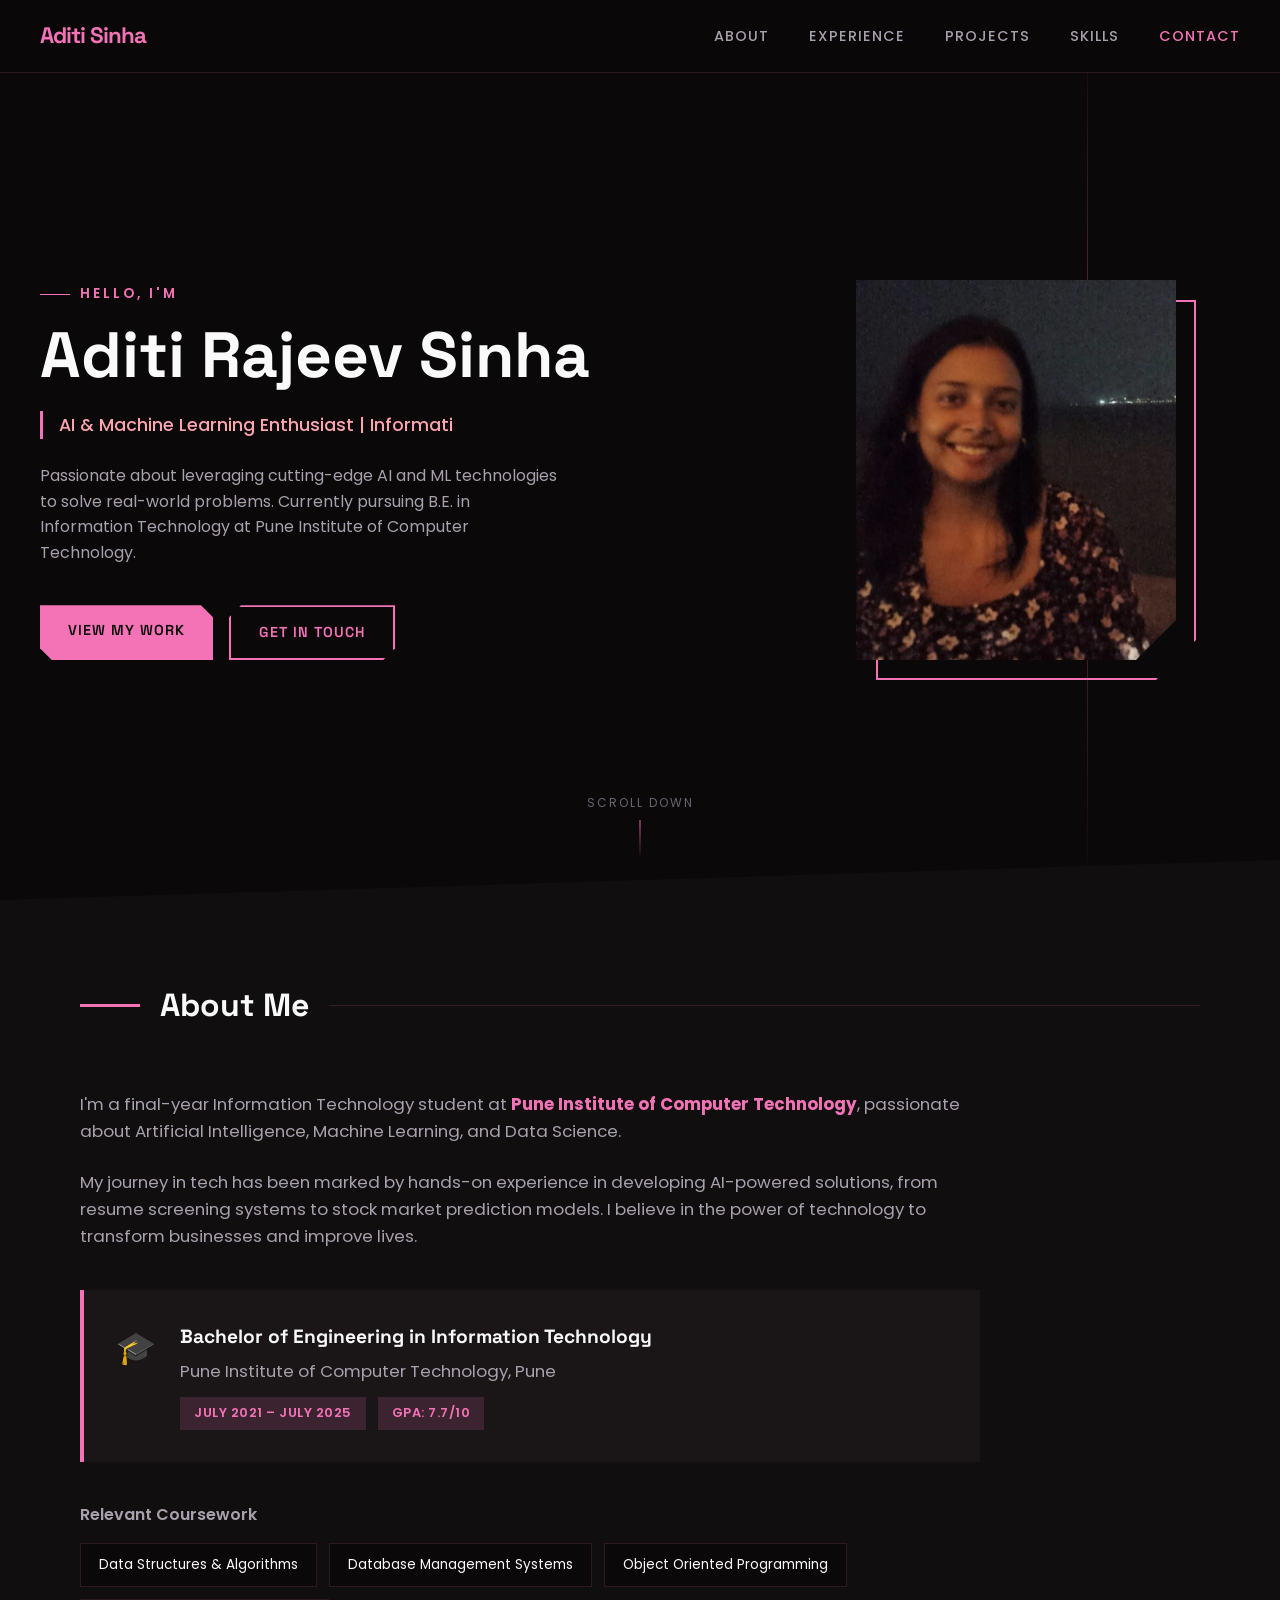
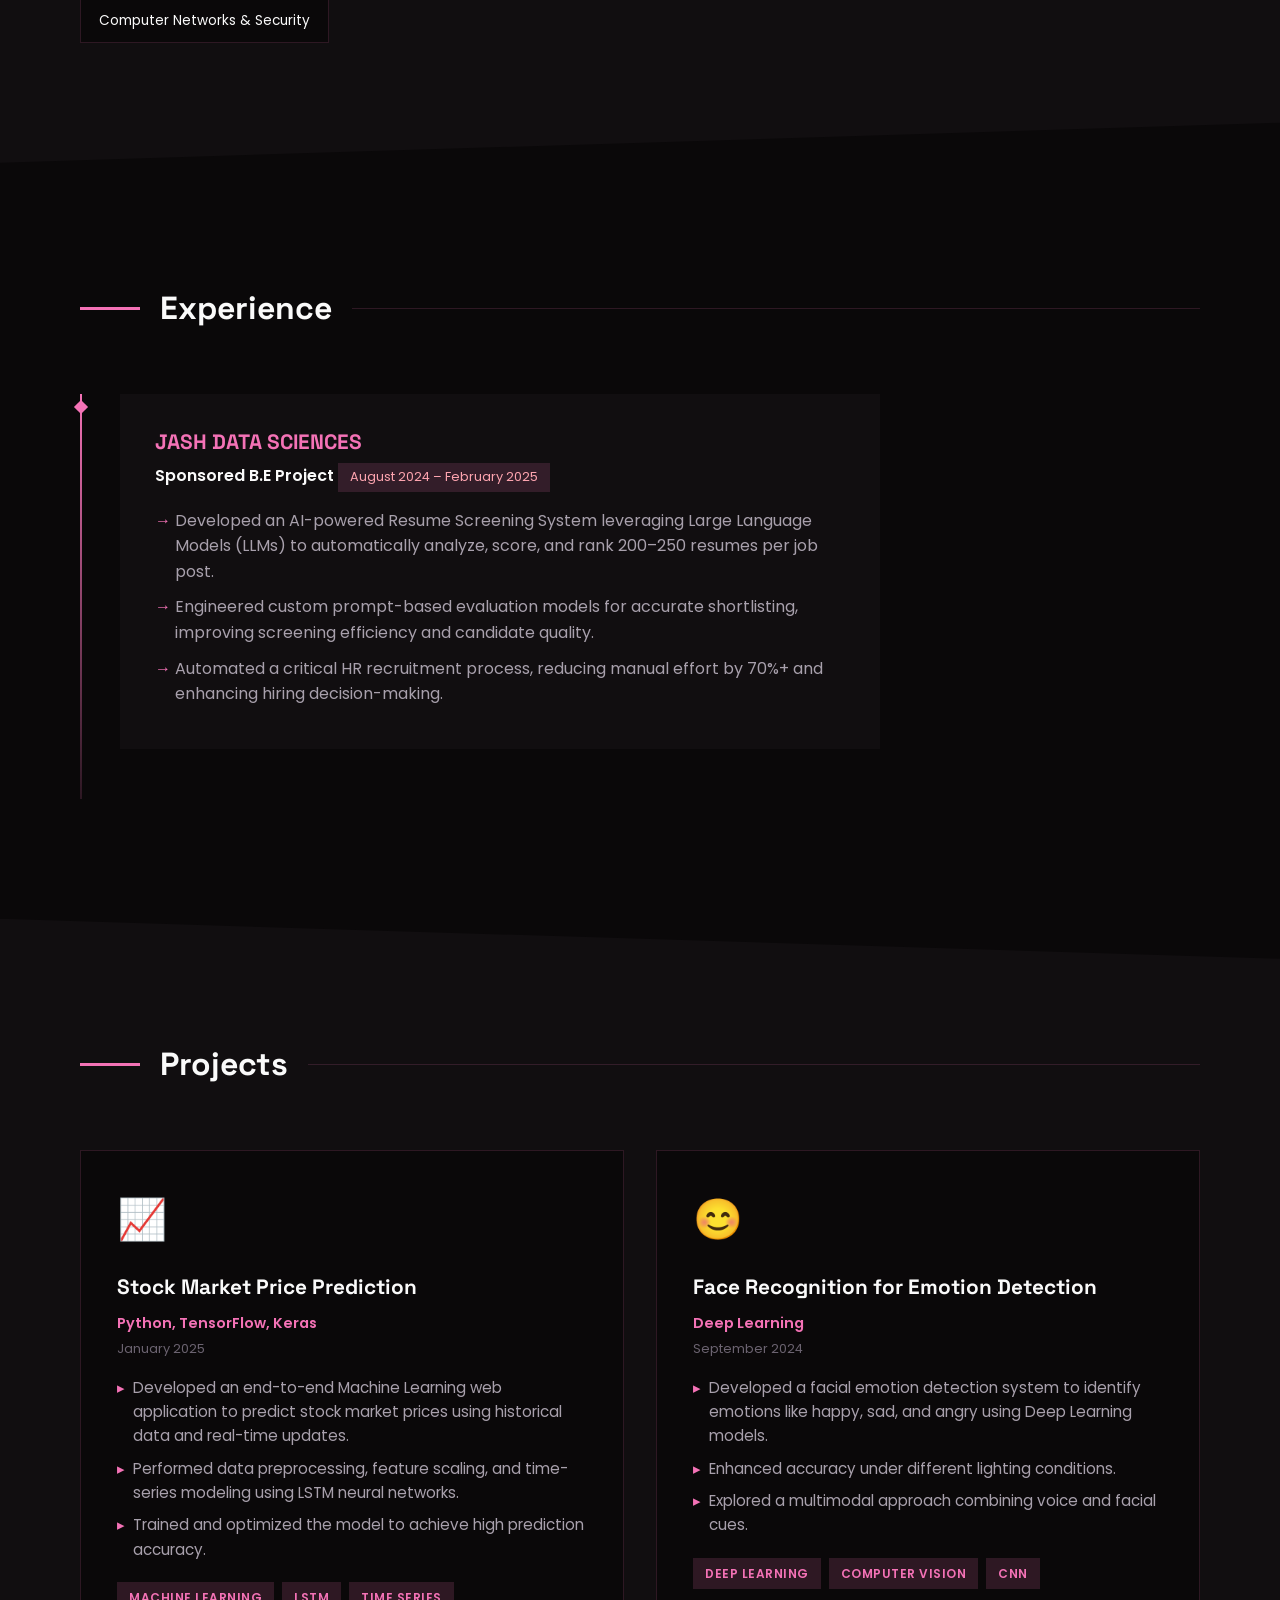
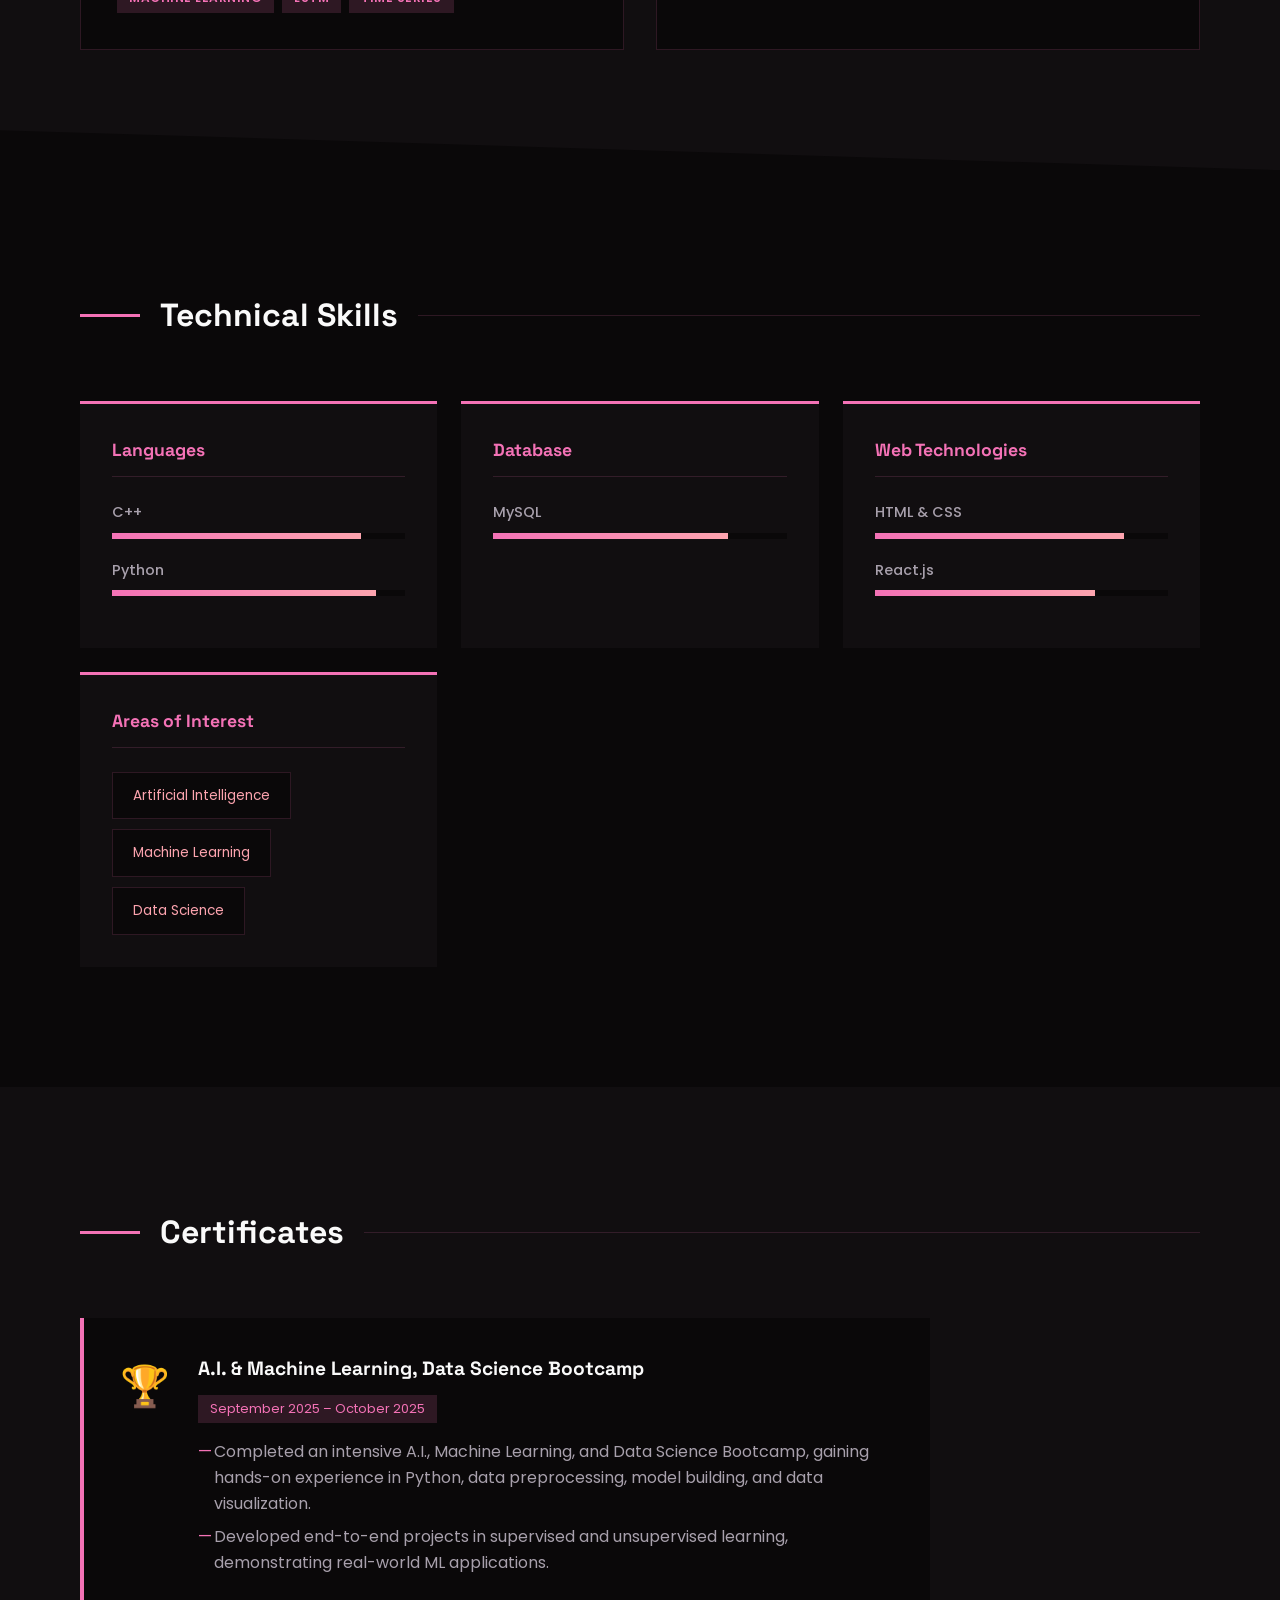
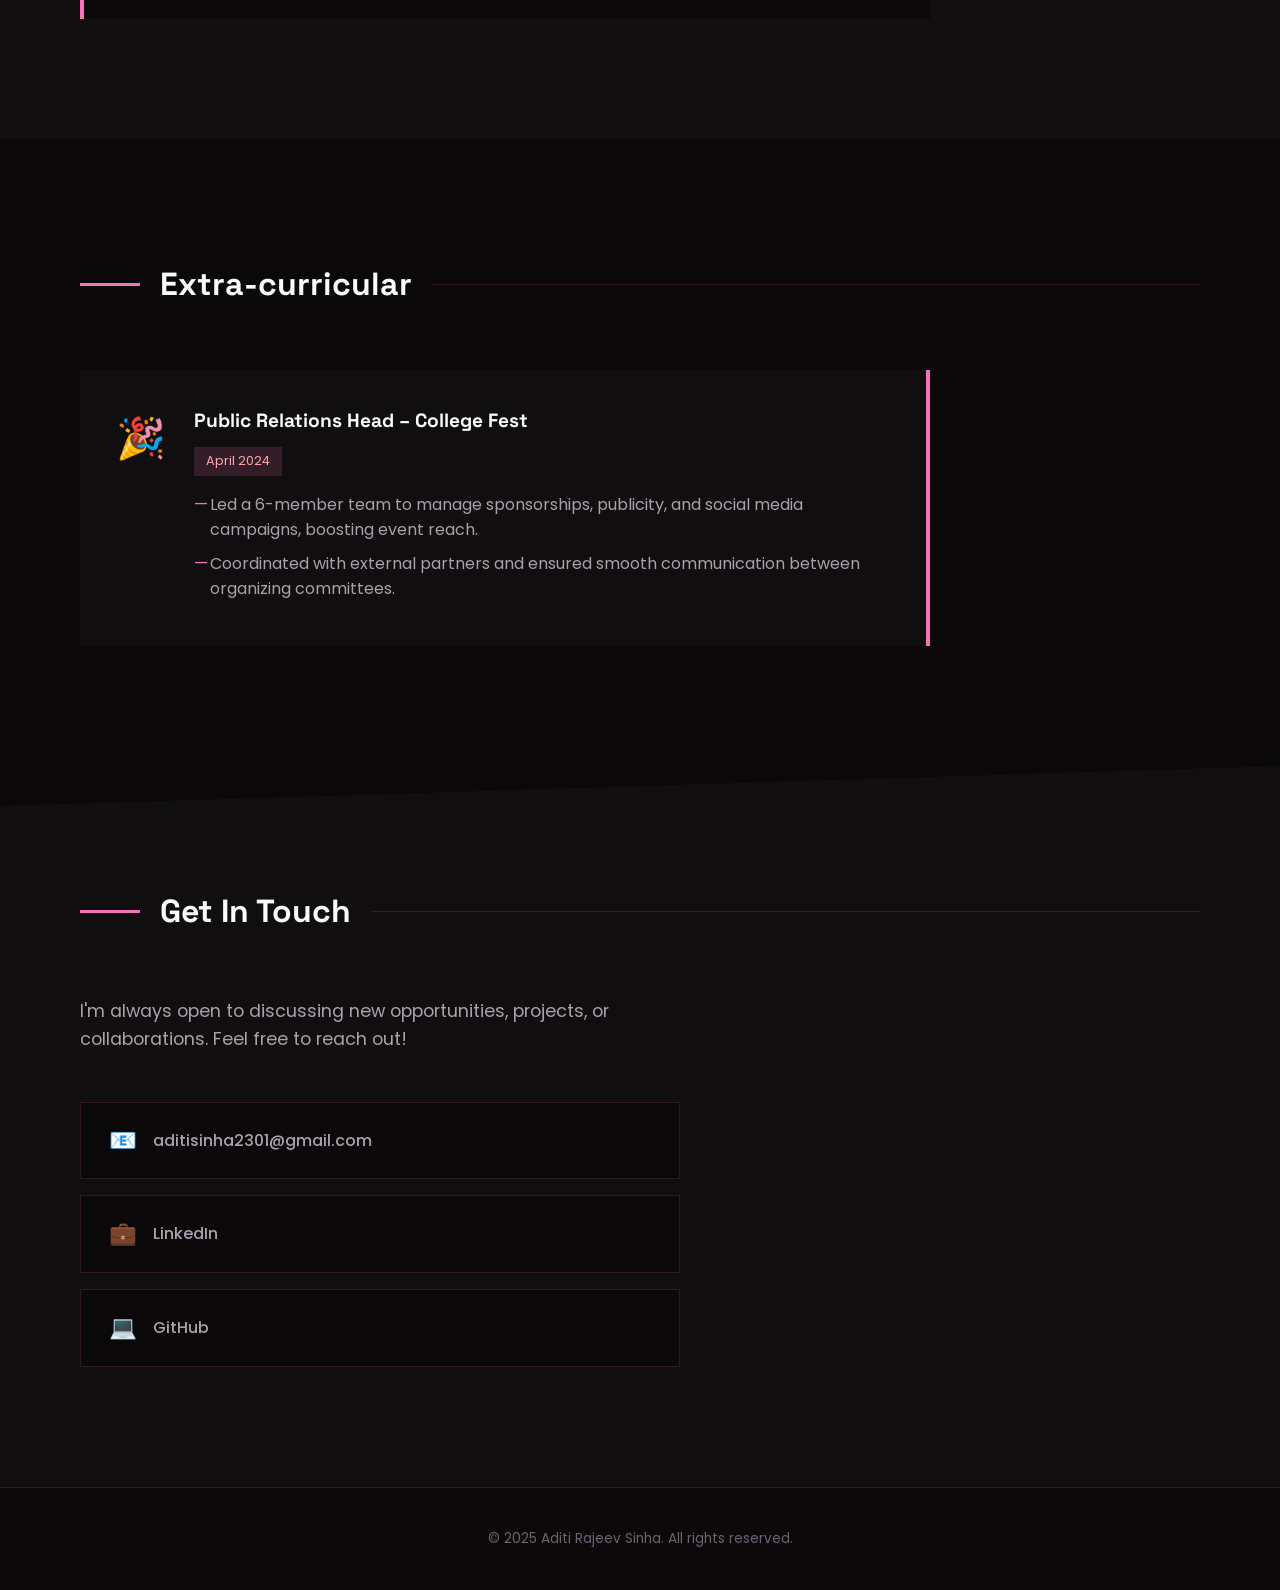
<file: index.html>
<!DOCTYPE html>
<html lang="en">

<head>
    <meta charset="UTF-8">
    <meta name="viewport" content="width=device-width, initial-scale=1.0">
    <title>Aditi Rajeev Sinha | Portfolio</title>
    <meta name="description"
        content="Personal portfolio of Aditi Rajeev Sinha - AI/ML enthusiast and Information Technology Engineer">
    <link rel="preconnect" href="https://fonts.googleapis.com">
    <link rel="preconnect" href="https://fonts.gstatic.com" crossorigin>
    <link
        href="https://fonts.googleapis.com/css2?family=Poppins:wght@300;400;500;600;700&family=Space+Grotesk:wght@400;500;600;700&display=swap"
        rel="stylesheet">
    <link rel="stylesheet" href="styles.css">
</head>

<body>
    <!-- Navigation -->
    <nav class="navbar">
        <div class="nav-container">
            <a href="#" class="nav-logo">Aditi Sinha</a>
            <ul class="nav-menu">
                <li><a href="#about">About</a></li>
                <li><a href="#experience">Experience</a></li>
                <li><a href="#projects">Projects</a></li>
                <li><a href="#skills">Skills</a></li>
                <li><a href="#contact">Contact</a></li>
            </ul>
            <div class="hamburger">
                <span></span>
                <span></span>
                <span></span>
            </div>
        </div>
    </nav>

    <!-- Hero Section -->
    <section class="hero" id="home">
        <div class="hero-container">
            <div class="hero-content">
                <span class="greeting">Hello, I'm</span>
                <h1 class="hero-title">Aditi Rajeev Sinha</h1>
                <p class="hero-subtitle">AI & Machine Learning Enthusiast | Information Technology Engineer</p>
                <p class="hero-description">
                    Passionate about leveraging cutting-edge AI and ML technologies to solve real-world problems.
                    Currently pursuing B.E. in Information Technology at Pune Institute of Computer Technology.
                </p>
                <div class="hero-buttons">
                    <a href="#projects" class="btn btn-primary">View My Work</a>
                    <a href="#contact" class="btn btn-secondary">Get In Touch</a>
                </div>
            </div>
            <div class="hero-image">
                <div class="image-wrapper">
                    <img src="profile.jpg" alt="Aditi Rajeev Sinha">
                    <div class="image-decoration"></div>
                </div>
            </div>
        </div>
        <div class="scroll-indicator">
            <span>Scroll Down</span>
            <div class="scroll-arrow"></div>
        </div>
    </section>

    <!-- About Section -->
    <section class="about" id="about">
        <div class="container">
            <h2 class="section-title">About Me</h2>
            <div class="about-content">
                <div class="about-text">
                    <p>
                        I'm a final-year Information Technology student at <strong>Pune Institute of Computer
                            Technology</strong>,
                        passionate about Artificial Intelligence, Machine Learning, and Data Science.
                    </p>
                    <p>
                        My journey in tech has been marked by hands-on experience in developing AI-powered solutions,
                        from resume screening systems to stock market prediction models. I believe in the power of
                        technology to transform businesses and improve lives.
                    </p>
                    <div class="education-card">
                        <div class="edu-icon">🎓</div>
                        <div class="edu-details">
                            <h4>Bachelor of Engineering in Information Technology</h4>
                            <p>Pune Institute of Computer Technology, Pune</p>
                            <span class="edu-date">July 2021 – July 2025</span>
                            <span class="edu-gpa">GPA: 7.7/10</span>
                        </div>
                    </div>
                    <div class="coursework">
                        <h4>Relevant Coursework</h4>
                        <div class="coursework-tags">
                            <span>Data Structures & Algorithms</span>
                            <span>Database Management Systems</span>
                            <span>Object Oriented Programming</span>
                            <span>Computer Networks & Security</span>
                        </div>
                    </div>
                </div>
            </div>
        </div>
    </section>

    <!-- Experience Section -->
    <section class="experience" id="experience">
        <div class="container">
            <h2 class="section-title">Experience</h2>
            <div class="timeline">
                <div class="timeline-item">
                    <div class="timeline-marker"></div>
                    <div class="timeline-content">
                        <div class="timeline-header">
                            <h3>JASH DATA SCIENCES</h3>
                            <span class="timeline-role">Sponsored B.E Project</span>
                            <span class="timeline-date">August 2024 – February 2025</span>
                        </div>
                        <ul class="timeline-details">
                            <li>Developed an AI-powered Resume Screening System leveraging Large Language Models (LLMs)
                                to automatically analyze, score, and rank 200–250 resumes per job post.</li>
                            <li>Engineered custom prompt-based evaluation models for accurate shortlisting, improving
                                screening efficiency and candidate quality.</li>
                            <li>Automated a critical HR recruitment process, reducing manual effort by 70%+ and
                                enhancing hiring decision-making.</li>
                        </ul>
                    </div>
                </div>
            </div>
        </div>
    </section>

    <!-- Projects Section -->
    <section class="projects" id="projects">
        <div class="container">
            <h2 class="section-title">Projects</h2>
            <div class="projects-grid">
                <div class="project-card">
                    <div class="project-icon">📈</div>
                    <h3>Stock Market Price Prediction</h3>
                    <p class="project-tech">Python, TensorFlow, Keras</p>
                    <p class="project-date">January 2025</p>
                    <ul class="project-details">
                        <li>Developed an end-to-end Machine Learning web application to predict stock market prices
                            using historical data and real-time updates.</li>
                        <li>Performed data preprocessing, feature scaling, and time-series modeling using LSTM neural
                            networks.</li>
                        <li>Trained and optimized the model to achieve high prediction accuracy.</li>
                    </ul>
                    <div class="project-tags">
                        <span>Machine Learning</span>
                        <span>LSTM</span>
                        <span>Time Series</span>
                    </div>
                </div>
                <div class="project-card">
                    <div class="project-icon">😊</div>
                    <h3>Face Recognition for Emotion Detection</h3>
                    <p class="project-tech">Deep Learning</p>
                    <p class="project-date">September 2024</p>
                    <ul class="project-details">
                        <li>Developed a facial emotion detection system to identify emotions like happy, sad, and angry
                            using Deep Learning models.</li>
                        <li>Enhanced accuracy under different lighting conditions.</li>
                        <li>Explored a multimodal approach combining voice and facial cues.</li>
                    </ul>
                    <div class="project-tags">
                        <span>Deep Learning</span>
                        <span>Computer Vision</span>
                        <span>CNN</span>
                    </div>
                </div>
            </div>
        </div>
    </section>

    <!-- Skills Section -->
    <section class="skills" id="skills">
        <div class="container">
            <h2 class="section-title">Technical Skills</h2>
            <div class="skills-grid">
                <div class="skill-category">
                    <h3>Languages</h3>
                    <div class="skill-items">
                        <div class="skill-item">
                            <span class="skill-name">C++</span>
                            <div class="skill-bar">
                                <div class="skill-progress" style="width: 85%"></div>
                            </div>
                        </div>
                        <div class="skill-item">
                            <span class="skill-name">Python</span>
                            <div class="skill-bar">
                                <div class="skill-progress" style="width: 90%"></div>
                            </div>
                        </div>
                    </div>
                </div>
                <div class="skill-category">
                    <h3>Database</h3>
                    <div class="skill-items">
                        <div class="skill-item">
                            <span class="skill-name">MySQL</span>
                            <div class="skill-bar">
                                <div class="skill-progress" style="width: 80%"></div>
                            </div>
                        </div>
                    </div>
                </div>
                <div class="skill-category">
                    <h3>Web Technologies</h3>
                    <div class="skill-items">
                        <div class="skill-item">
                            <span class="skill-name">HTML & CSS</span>
                            <div class="skill-bar">
                                <div class="skill-progress" style="width: 85%"></div>
                            </div>
                        </div>
                        <div class="skill-item">
                            <span class="skill-name">React.js</span>
                            <div class="skill-bar">
                                <div class="skill-progress" style="width: 75%"></div>
                            </div>
                        </div>
                    </div>
                </div>
                <div class="skill-category">
                    <h3>Areas of Interest</h3>
                    <div class="interest-tags">
                        <span>Artificial Intelligence</span>
                        <span>Machine Learning</span>
                        <span>Data Science</span>
                    </div>
                </div>
            </div>
        </div>
    </section>

    <!-- Certificates Section -->
    <section class="certificates" id="certificates">
        <div class="container">
            <h2 class="section-title">Certificates</h2>
            <div class="certificate-card">
                <div class="cert-icon">🏆</div>
                <div class="cert-content">
                    <h3>A.I. & Machine Learning, Data Science Bootcamp</h3>
                    <p class="cert-date">September 2025 – October 2025</p>
                    <ul>
                        <li>Completed an intensive A.I., Machine Learning, and Data Science Bootcamp, gaining hands-on
                            experience in Python, data preprocessing, model building, and data visualization.</li>
                        <li>Developed end-to-end projects in supervised and unsupervised learning, demonstrating
                            real-world ML applications.</li>
                    </ul>
                </div>
            </div>
        </div>
    </section>

    <!-- Extracurricular Section -->
    <section class="extracurricular" id="extracurricular">
        <div class="container">
            <h2 class="section-title">Extra-curricular</h2>
            <div class="activity-card">
                <div class="activity-icon">🎉</div>
                <div class="activity-content">
                    <h3>Public Relations Head – College Fest</h3>
                    <p class="activity-date">April 2024</p>
                    <ul>
                        <li>Led a 6-member team to manage sponsorships, publicity, and social media campaigns, boosting
                            event reach.</li>
                        <li>Coordinated with external partners and ensured smooth communication between organizing
                            committees.</li>
                    </ul>
                </div>
            </div>
        </div>
    </section>

    <!-- Contact Section -->
    <section class="contact" id="contact">
        <div class="container">
            <h2 class="section-title">Get In Touch</h2>
            <div class="contact-content">
                <p class="contact-text">
                    I'm always open to discussing new opportunities, projects, or collaborations.
                    Feel free to reach out!
                </p>
                <div class="contact-links">
                    <a href="mailto:aditisinha2301@gmail.com" class="contact-item">
                        <span class="contact-icon">📧</span>
                        <span>aditisinha2301@gmail.com</span>
                    </a>
                    <a href="https://www.linkedin.com/in/aditi-sinha-aa780522a/" target="_blank" class="contact-item">
                        <span class="contact-icon">💼</span>
                        <span>LinkedIn</span>
                    </a>
                    <a href="https://github.com/Aditisinha2?tab=repositories" target="_blank" class="contact-item">
                        <span class="contact-icon">💻</span>
                        <span>GitHub</span>
                    </a>
                </div>
            </div>
        </div>
    </section>

    <!-- Footer -->
    <footer class="footer">
        <div class="container">
            <p>&copy; 2025 Aditi Rajeev Sinha. All rights reserved.</p>
        </div>
    </footer>

    <script src="script.js"></script>
</body>

</html>
</file>
<file: styles.css>
/* ===== ANGULAR DARK PORTFOLIO ===== */
/* A distinctive brutalist-tech design with sharp edges */

:root {
    /* Dark with Pink Accents */
    --bg-dark: #0a0809;
    --bg-panel: #110e10;
    --bg-elevated: #1a1517;

    /* Pink Spectrum */
    --pink-main: #f472b6;
    --pink-light: #fda4af;
    --pink-dim: rgba(244, 114, 182, 0.15);

    /* Type */
    --white: #fafafa;
    --gray: #a8a0ac;
    --muted: #6b6370;

    /* Fonts */
    --font-body: 'Poppins', sans-serif;
    --font-heading: 'Space Grotesk', sans-serif;
}

*,
*::before,
*::after {
    margin: 0;
    padding: 0;
    box-sizing: border-box;
}

html {
    scroll-behavior: smooth;
}

body {
    font-family: var(--font-body);
    background: var(--bg-dark);
    color: var(--white);
    line-height: 1.6;
}

::selection {
    background: var(--pink-main);
    color: var(--bg-dark);
}

::-webkit-scrollbar {
    width: 6px;
}

::-webkit-scrollbar-track {
    background: var(--bg-dark);
}

::-webkit-scrollbar-thumb {
    background: var(--pink-main);
}

a {
    text-decoration: none;
    color: inherit;
}

ul {
    list-style: none;
}


/* ===== NAV ===== */
.navbar {
    position: fixed;
    top: 0;
    left: 0;
    right: 0;
    z-index: 999;
    background: rgba(10, 8, 9, 0.9);
    backdrop-filter: blur(8px);
    border-bottom: 1px solid var(--pink-dim);
}

.nav-container {
    max-width: 1400px;
    margin: 0 auto;
    padding: 18px 40px;
    display: flex;
    justify-content: space-between;
    align-items: center;
}

.nav-logo {
    font-family: var(--font-heading);
    font-size: 1.4rem;
    font-weight: 700;
    color: var(--pink-main);
    letter-spacing: -1px;
}

.nav-menu {
    display: flex;
    gap: 40px;
}

.nav-menu a {
    font-size: 0.9rem;
    font-weight: 500;
    color: var(--gray);
    text-transform: uppercase;
    letter-spacing: 1px;
    transition: color 0.2s;
}

.nav-menu a:hover {
    color: var(--pink-main);
}

.hamburger {
    display: none;
    flex-direction: column;
    gap: 5px;
    cursor: pointer;
}

.hamburger span {
    width: 24px;
    height: 2px;
    background: var(--pink-main);
    transition: 0.3s;
}


/* ===== HERO ===== */
.hero {
    min-height: 100vh;
    display: flex;
    align-items: center;
    padding: 120px 40px 80px;
    position: relative;
}

/* Diagonal accent line */
.hero::before {
    content: '';
    position: absolute;
    top: 0;
    right: 15%;
    width: 1px;
    height: 100%;
    background: linear-gradient(to bottom, transparent, var(--pink-main), transparent);
    opacity: 0.4;
}

.hero-container {
    max-width: 1400px;
    margin: 0 auto;
    width: 100%;
    display: grid;
    grid-template-columns: 1.2fr 0.8fr;
    gap: 80px;
    align-items: center;
}

.hero-content {
    animation: slideUp 0.8s ease-out;
}

@keyframes slideUp {
    from {
        opacity: 0;
        transform: translateY(40px);
    }

    to {
        opacity: 1;
        transform: translateY(0);
    }
}

.greeting {
    display: inline-block;
    font-size: 0.85rem;
    font-weight: 600;
    color: var(--pink-main);
    text-transform: uppercase;
    letter-spacing: 3px;
    margin-bottom: 16px;
    padding-left: 40px;
    position: relative;
}

.greeting::before {
    content: '';
    position: absolute;
    left: 0;
    top: 50%;
    width: 30px;
    height: 1px;
    background: var(--pink-main);
}

.hero-title {
    font-family: var(--font-heading);
    font-size: clamp(2.5rem, 5vw, 4rem);
    font-weight: 700;
    line-height: 1.1;
    margin-bottom: 20px;
    color: var(--white);
}

.hero-title span {
    color: var(--pink-main);
}

.hero-subtitle {
    font-size: 1.1rem;
    color: var(--pink-light);
    font-weight: 500;
    margin-bottom: 24px;
    padding-left: 2px;
    border-left: 3px solid var(--pink-main);
    padding-left: 16px;
}

.hero-description {
    font-size: 1rem;
    color: var(--gray);
    max-width: 520px;
    margin-bottom: 40px;
}

.hero-buttons {
    display: flex;
    gap: 16px;
}

/* Sharp buttons */
.btn {
    display: inline-block;
    padding: 14px 28px;
    font-family: var(--font-heading);
    font-size: 0.9rem;
    font-weight: 600;
    text-transform: uppercase;
    letter-spacing: 1px;
    border: none;
    cursor: pointer;
    position: relative;
    transition: transform 0.3s, box-shadow 0.3s;
}

.btn-primary {
    background: var(--pink-main);
    color: var(--bg-dark);
    clip-path: polygon(0 0, calc(100% - 12px) 0, 100% 12px, 100% 100%, 12px 100%, 0 calc(100% - 12px));
}

.btn-primary:hover {
    transform: translate(-4px, -4px);
    box-shadow: 4px 4px 0 var(--pink-light);
}

.btn-secondary {
    background: transparent;
    color: var(--pink-main);
    border: 2px solid var(--pink-main);
    clip-path: polygon(12px 0, 100% 0, 100% calc(100% - 12px), calc(100% - 12px) 100%, 0 100%, 0 12px);
}

.btn-secondary:hover {
    background: var(--pink-dim);
    transform: translate(-4px, -4px);
    box-shadow: 4px 4px 0 var(--pink-main);
}

/* Profile image */
.hero-image {
    display: flex;
    justify-content: center;
    animation: slideUp 0.8s ease-out 0.2s both;
}

.image-wrapper {
    position: relative;
    width: 320px;
    height: 380px;
}

.image-wrapper img {
    width: 100%;
    height: 100%;
    object-fit: cover;
    filter: grayscale(20%);
    clip-path: polygon(0 0, 100% 0, 100% calc(100% - 40px), calc(100% - 40px) 100%, 0 100%);
    transition: filter 0.4s;
}

.image-wrapper:hover img {
    filter: grayscale(0%);
}

.image-decoration {
    position: absolute;
    top: 20px;
    left: 20px;
    right: -20px;
    bottom: -20px;
    border: 2px solid var(--pink-main);
    clip-path: polygon(0 0, 100% 0, 100% calc(100% - 40px), calc(100% - 40px) 100%, 0 100%);
    z-index: -1;
}

.scroll-indicator {
    position: absolute;
    bottom: 40px;
    left: 50%;
    transform: translateX(-50%);
    display: flex;
    flex-direction: column;
    align-items: center;
    gap: 8px;
    font-size: 0.75rem;
    color: var(--muted);
    text-transform: uppercase;
    letter-spacing: 2px;
}

.scroll-arrow {
    width: 1px;
    height: 40px;
    background: linear-gradient(to bottom, var(--pink-main), transparent);
    animation: scrollPulse 2s infinite;
}

@keyframes scrollPulse {

    0%,
    100% {
        opacity: 1;
    }

    50% {
        opacity: 0.3;
    }
}


/* ===== SECTIONS ===== */
.container {
    max-width: 1200px;
    margin: 0 auto;
    padding: 0 40px;
}

.section-title {
    font-family: var(--font-heading);
    font-size: 2rem;
    font-weight: 700;
    margin-bottom: 60px;
    display: flex;
    align-items: center;
    gap: 20px;
}

.section-title::before {
    content: '';
    width: 60px;
    height: 3px;
    background: var(--pink-main);
}

.section-title::after {
    content: '';
    flex: 1;
    height: 1px;
    background: var(--pink-dim);
}


/* ===== ABOUT ===== */
.about {
    padding: 120px 0;
    background: var(--bg-panel);
    clip-path: polygon(0 40px, 100% 0, 100% calc(100% - 40px), 0 100%);
    margin-top: -40px;
}

.about-content {
    max-width: 900px;
}

.about-text p {
    font-size: 1.05rem;
    color: var(--gray);
    margin-bottom: 24px;
}

.about-text strong {
    color: var(--pink-main);
}

.education-card {
    display: flex;
    align-items: flex-start;
    gap: 24px;
    background: var(--bg-elevated);
    padding: 32px;
    margin: 40px 0;
    border-left: 4px solid var(--pink-main);
    transition: transform 0.3s;
}

.education-card:hover {
    transform: translateX(8px);
}

.edu-icon {
    font-size: 2rem;
    flex-shrink: 0;
}

.edu-details h4 {
    font-family: var(--font-heading);
    font-size: 1.2rem;
    margin-bottom: 6px;
}

.edu-details p {
    color: var(--gray);
    margin-bottom: 12px;
}

.edu-date,
.edu-gpa {
    display: inline-block;
    font-size: 0.8rem;
    font-weight: 600;
    color: var(--pink-main);
    background: var(--pink-dim);
    padding: 6px 14px;
    margin-right: 8px;
    text-transform: uppercase;
    letter-spacing: 0.5px;
}

.coursework {
    margin-top: 40px;
}

.coursework h4 {
    font-size: 1rem;
    font-weight: 600;
    margin-bottom: 16px;
    color: var(--gray);
}

.coursework-tags {
    display: flex;
    flex-wrap: wrap;
    gap: 12px;
}

.coursework-tags span {
    font-size: 0.85rem;
    color: var(--white);
    background: var(--bg-dark);
    padding: 10px 18px;
    border: 1px solid var(--pink-dim);
    transition: all 0.3s;
}

.coursework-tags span:hover {
    border-color: var(--pink-main);
    transform: translateY(-2px);
}


/* ===== EXPERIENCE ===== */
.experience {
    padding: 120px 0;
    background: var(--bg-dark);
}

.timeline {
    max-width: 800px;
    position: relative;
    padding-left: 40px;
}

.timeline::before {
    content: '';
    position: absolute;
    left: 0;
    top: 0;
    bottom: 0;
    width: 2px;
    background: linear-gradient(to bottom, var(--pink-main), var(--pink-dim));
}

.timeline-item {
    position: relative;
    padding-bottom: 50px;
}

.timeline-marker {
    position: absolute;
    left: -44px;
    top: 8px;
    width: 10px;
    height: 10px;
    background: var(--pink-main);
    transform: rotate(45deg);
}

.timeline-content {
    background: var(--bg-panel);
    padding: 32px;
    border-left: 3px solid transparent;
    transition: all 0.3s;
}

.timeline-content:hover {
    border-left-color: var(--pink-main);
    transform: translateX(8px);
}

.timeline-header h3 {
    font-family: var(--font-heading);
    font-size: 1.3rem;
    color: var(--pink-main);
    margin-bottom: 4px;
}

.timeline-role {
    font-weight: 600;
    margin-bottom: 8px;
}

.timeline-date {
    display: inline-block;
    font-size: 0.8rem;
    color: var(--pink-light);
    background: var(--pink-dim);
    padding: 4px 12px;
    margin-bottom: 16px;
}

.timeline-details li {
    color: var(--gray);
    margin-bottom: 10px;
    padding-left: 20px;
    position: relative;
}

.timeline-details li::before {
    content: '→';
    position: absolute;
    left: 0;
    color: var(--pink-main);
}


/* ===== PROJECTS ===== */
.projects {
    padding: 120px 0;
    background: var(--bg-panel);
    clip-path: polygon(0 0, 100% 40px, 100% 100%, 0 calc(100% - 40px));
}

.projects-grid {
    display: grid;
    grid-template-columns: repeat(auto-fit, minmax(380px, 1fr));
    gap: 32px;
}

.project-card {
    background: var(--bg-dark);
    padding: 36px;
    border: 1px solid var(--pink-dim);
    position: relative;
    transition: all 0.4s;
}

/* Corner accent */
.project-card::before {
    content: '';
    position: absolute;
    top: 0;
    right: 0;
    width: 0;
    height: 0;
    border-style: solid;
    border-width: 0 50px 50px 0;
    border-color: transparent var(--pink-main) transparent transparent;
    opacity: 0;
    transition: opacity 0.3s;
}

.project-card:hover {
    border-color: var(--pink-main);
    transform: translate(-6px, -6px);
    box-shadow: 6px 6px 0 var(--pink-dim);
}

.project-card:hover::before {
    opacity: 1;
}

.project-icon {
    font-size: 2.5rem;
    margin-bottom: 20px;
}

.project-card h3 {
    font-family: var(--font-heading);
    font-size: 1.3rem;
    margin-bottom: 8px;
}

.project-tech {
    font-size: 0.9rem;
    font-weight: 600;
    color: var(--pink-main);
    margin-bottom: 4px;
}

.project-date {
    font-size: 0.8rem;
    color: var(--muted);
    margin-bottom: 16px;
}

.project-details li {
    color: var(--gray);
    font-size: 0.95rem;
    margin-bottom: 8px;
    padding-left: 16px;
    position: relative;
}

.project-details li::before {
    content: '▸';
    position: absolute;
    left: 0;
    color: var(--pink-main);
}

.project-tags {
    display: flex;
    flex-wrap: wrap;
    gap: 8px;
    margin-top: 20px;
}

.project-tags span {
    font-size: 0.75rem;
    font-weight: 600;
    text-transform: uppercase;
    letter-spacing: 0.5px;
    color: var(--pink-main);
    background: var(--pink-dim);
    padding: 6px 12px;
    transition: all 0.3s;
}

.project-tags span:hover {
    background: var(--pink-main);
    color: var(--bg-dark);
}


/* ===== SKILLS ===== */
.skills {
    padding: 120px 0;
    background: var(--bg-dark);
}

.skills-grid {
    display: grid;
    grid-template-columns: repeat(auto-fit, minmax(280px, 1fr));
    gap: 24px;
}

.skill-category {
    background: var(--bg-panel);
    padding: 32px;
    border-top: 3px solid var(--pink-main);
    transition: all 0.3s;
}

.skill-category:hover {
    transform: translateY(-6px);
    box-shadow: 0 20px 40px rgba(0, 0, 0, 0.3);
}

.skill-category h3 {
    font-family: var(--font-heading);
    font-size: 1.1rem;
    color: var(--pink-main);
    margin-bottom: 24px;
    padding-bottom: 12px;
    border-bottom: 1px solid var(--pink-dim);
}

.skill-item {
    margin-bottom: 20px;
}

.skill-name {
    display: block;
    font-size: 0.9rem;
    font-weight: 500;
    color: var(--gray);
    margin-bottom: 8px;
}

.skill-bar {
    height: 6px;
    background: var(--bg-dark);
}

.skill-progress {
    height: 100%;
    background: linear-gradient(90deg, var(--pink-main), var(--pink-light));
    transition: width 1.2s ease-out;
}

.interest-tags {
    display: flex;
    flex-wrap: wrap;
    gap: 10px;
}

.interest-tags span {
    font-size: 0.85rem;
    color: var(--pink-light);
    background: var(--bg-dark);
    padding: 12px 20px;
    border: 1px solid var(--pink-dim);
    transition: all 0.3s;
}

.interest-tags span:hover {
    border-color: var(--pink-main);
    transform: translateY(-2px);
}


/* ===== CERTIFICATES ===== */
.certificates {
    padding: 120px 0;
    background: var(--bg-panel);
}

.certificate-card {
    display: flex;
    gap: 28px;
    max-width: 850px;
    background: var(--bg-dark);
    padding: 36px;
    border-left: 4px solid var(--pink-main);
    transition: transform 0.3s;
}

.certificate-card:hover {
    transform: translateX(8px);
}

.cert-icon {
    font-size: 2.5rem;
    flex-shrink: 0;
}

.cert-content h3 {
    font-family: var(--font-heading);
    font-size: 1.2rem;
    margin-bottom: 10px;
}

.cert-date {
    display: inline-block;
    font-size: 0.8rem;
    color: var(--pink-main);
    background: var(--pink-dim);
    padding: 4px 12px;
    margin-bottom: 16px;
}

.cert-content li {
    color: var(--gray);
    margin-bottom: 8px;
    padding-left: 16px;
    position: relative;
}

.cert-content li::before {
    content: '—';
    position: absolute;
    left: 0;
    color: var(--pink-main);
}


/* ===== EXTRACURRICULAR ===== */
.extracurricular {
    padding: 120px 0;
    background: var(--bg-dark);
}

.activity-card {
    display: flex;
    gap: 28px;
    max-width: 850px;
    background: var(--bg-panel);
    padding: 36px;
    border-right: 4px solid var(--pink-main);
    transition: transform 0.3s;
}

.activity-card:hover {
    transform: translateX(-8px);
}

.activity-icon {
    font-size: 2.5rem;
    flex-shrink: 0;
}

.activity-content h3 {
    font-family: var(--font-heading);
    font-size: 1.2rem;
    margin-bottom: 10px;
}

.activity-date {
    display: inline-block;
    font-size: 0.8rem;
    color: var(--pink-light);
    background: var(--pink-dim);
    padding: 4px 12px;
    margin-bottom: 16px;
}

.activity-content li {
    color: var(--gray);
    margin-bottom: 8px;
    padding-left: 16px;
    position: relative;
}

.activity-content li::before {
    content: '—';
    position: absolute;
    left: 0;
    color: var(--pink-main);
}


/* ===== CONTACT ===== */
.contact {
    padding: 120px 0;
    background: var(--bg-panel);
    clip-path: polygon(0 40px, 100% 0, 100% 100%, 0 100%);
}

.contact-content {
    max-width: 600px;
}

.contact-text {
    font-size: 1.1rem;
    color: var(--gray);
    margin-bottom: 48px;
}

.contact-links {
    display: flex;
    flex-direction: column;
    gap: 16px;
}

.contact-item {
    display: flex;
    align-items: center;
    gap: 16px;
    background: var(--bg-dark);
    padding: 20px 28px;
    border: 1px solid var(--pink-dim);
    font-weight: 500;
    color: var(--gray);
    transition: all 0.3s;
}

.contact-item:hover {
    border-color: var(--pink-main);
    color: var(--pink-main);
    transform: translateX(8px);
}

.contact-icon {
    font-size: 1.4rem;
}


/* ===== FOOTER ===== */
.footer {
    background: var(--bg-dark);
    padding: 40px;
    text-align: center;
    border-top: 1px solid var(--pink-dim);
}

.footer p {
    font-size: 0.85rem;
    color: var(--muted);
}


/* ===== ANIMATIONS ===== */
.fade-in {
    opacity: 0;
    transform: translateY(30px);
    transition: opacity 0.6s ease, transform 0.6s ease;
}

.fade-in.visible {
    opacity: 1;
    transform: translateY(0);
}


/* ===== RESPONSIVE ===== */
@media (max-width: 992px) {
    .hero-container {
        grid-template-columns: 1fr;
        text-align: center;
        gap: 50px;
    }

    .hero-content {
        order: 2;
    }

    .hero-image {
        order: 1;
    }

    .greeting {
        padding-left: 0;
    }

    .greeting::before {
        display: none;
    }

    .hero-subtitle {
        border-left: none;
        padding-left: 0;
        display: inline-block;
        border-bottom: 2px solid var(--pink-main);
        padding-bottom: 4px;
    }

    .hero-description {
        margin: 0 auto 40px;
    }

    .hero-buttons {
        justify-content: center;
    }

    .image-wrapper {
        width: 260px;
        height: 320px;
    }

    .about,
    .projects,
    .contact {
        clip-path: none;
        margin-top: 0;
    }
}

@media (max-width: 768px) {
    .nav-menu {
        position: fixed;
        top: 65px;
        left: 0;
        right: 0;
        background: var(--bg-dark);
        flex-direction: column;
        padding: 30px;
        gap: 20px;
        transform: translateY(-150%);
        opacity: 0;
        transition: 0.4s;
        border-bottom: 1px solid var(--pink-dim);
    }

    .nav-menu.active {
        transform: translateY(0);
        opacity: 1;
    }

    .hamburger {
        display: flex;
    }

    .hamburger.active span:nth-child(1) {
        transform: rotate(45deg) translate(4px, 4px);
    }

    .hamburger.active span:nth-child(2) {
        opacity: 0;
    }

    .hamburger.active span:nth-child(3) {
        transform: rotate(-45deg) translate(6px, -5px);
    }

    .hero {
        padding: 100px 24px 60px;
    }

    .container {
        padding: 0 24px;
    }

    .hero-title {
        font-size: 2rem;
    }

    .section-title {
        font-size: 1.5rem;
    }

    .projects-grid {
        grid-template-columns: 1fr;
    }

    .education-card,
    .certificate-card,
    .activity-card {
        flex-direction: column;
        text-align: center;
    }

    .timeline {
        padding-left: 30px;
    }

    .timeline-marker {
        left: -34px;
    }
}
</file>
